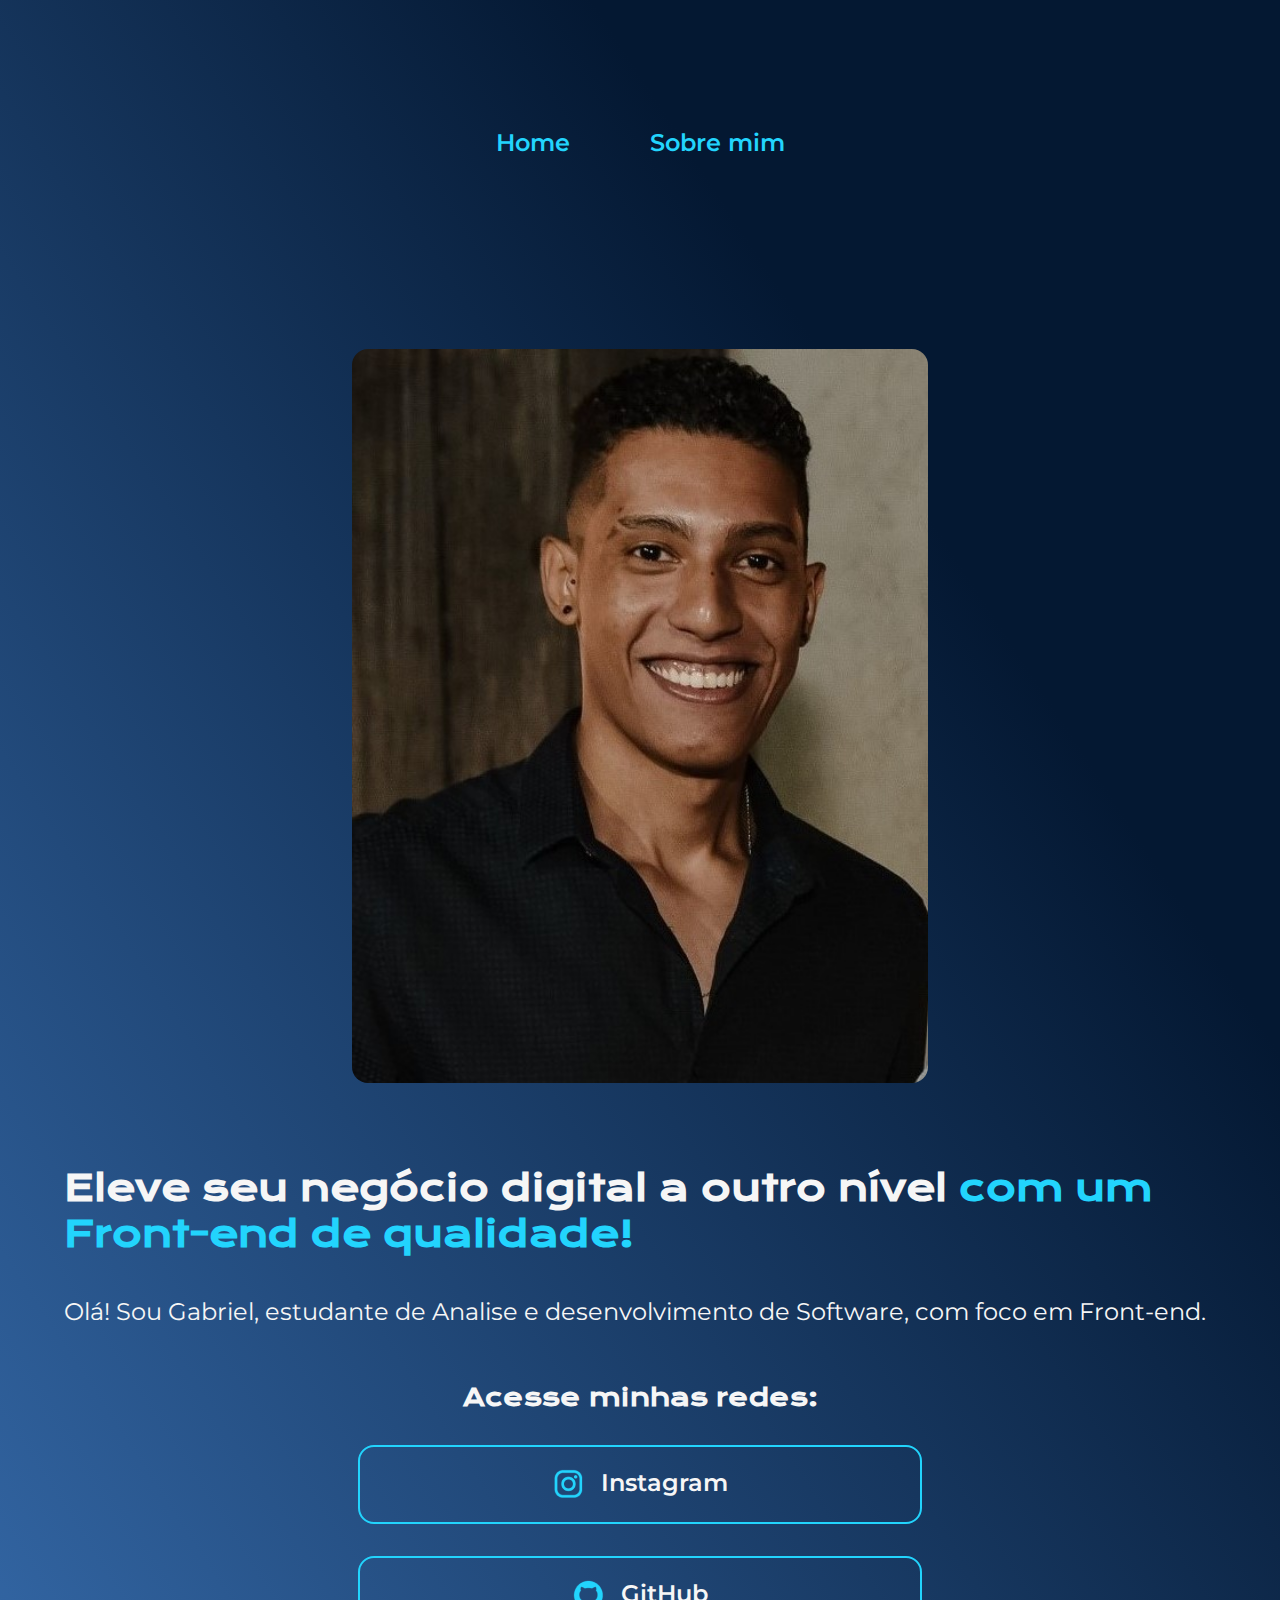
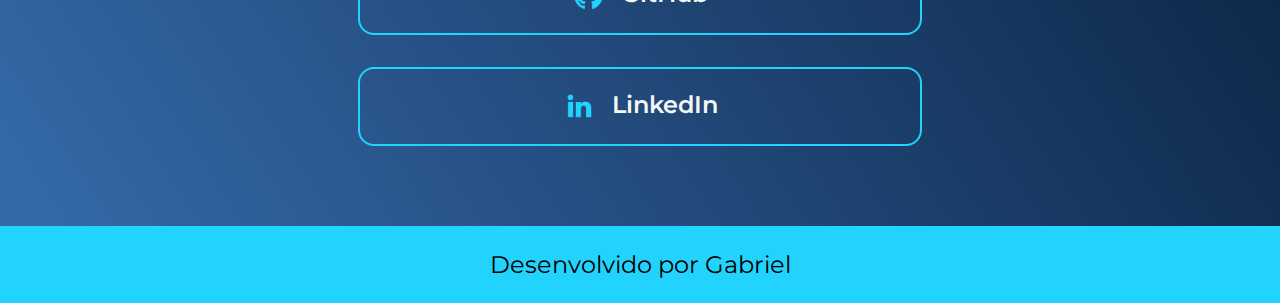
<file: index.html>
<!DOCTYPE html>
    <html lang="pt">
    <head>
        <meta charset="UTF-8">
        <meta http-equiv="X-UA-Compatible" content="IE=edge">
        <meta name="viewport" content="width=device-width, initial-scale=1.0">
        <title>Portfolio</title>
        <link rel="stylesheet" href="./styles/style.css">
    </head>
        <body>
            <header class="cabecalho">
                <nav class="cabecalho__menu">
                    <a class="cabecalho__menu__link" href="index.html">Home</a>
                    <a class="cabecalho__menu__link" href="about.html">Sobre mim</a>
                </nav>
            </header>

            <main class="apresentacao">
                <section class="apresentacao__conteudo">
                    <h1 class="apresentacao__conteudo__titulo">Eleve seu negócio digital a outro nível 
                    <strong class="titulo-destaque">com um Front-end de qualidade!</strong></h1>

                    <p class="apresentacao__conteudo__texto">Olá! Sou Gabriel, estudante de 
                    Analise e desenvolvimento de Software, com foco em Front-end.
                    </p>

                    <div class="apresentacao__links">
                        <h2 class="apresentacao__links__subtitulo">Acesse minhas redes:</h2>
                        <a class="apresentacao__links__botao" href="https://www.instagram.com/gabriel_ss18/"><img src="./assets/instagram.png">Instagram</a>
                        <a class="apresentacao__links__botao" href="https://github.com/gbrsantossilva"><img src="./assets/github.png">GitHub</a>
                        <a class="apresentacao__links__botao" href="https://www.linkedin.com/in/gabriel-dos-santos-silva-230573233/"><img src="./assets/linkedin.png">LinkedIn</a>
                    </div>

                </section>
                <img class="apresentacao__foto" src="./assets/Gabriel.jfif"alt="Foto Gabriel">
            </main>

            <footer class="rodape">
                <p>Desenvolvido por Gabriel</p>
            </footer>
            
        </body>
    </html>
</file>
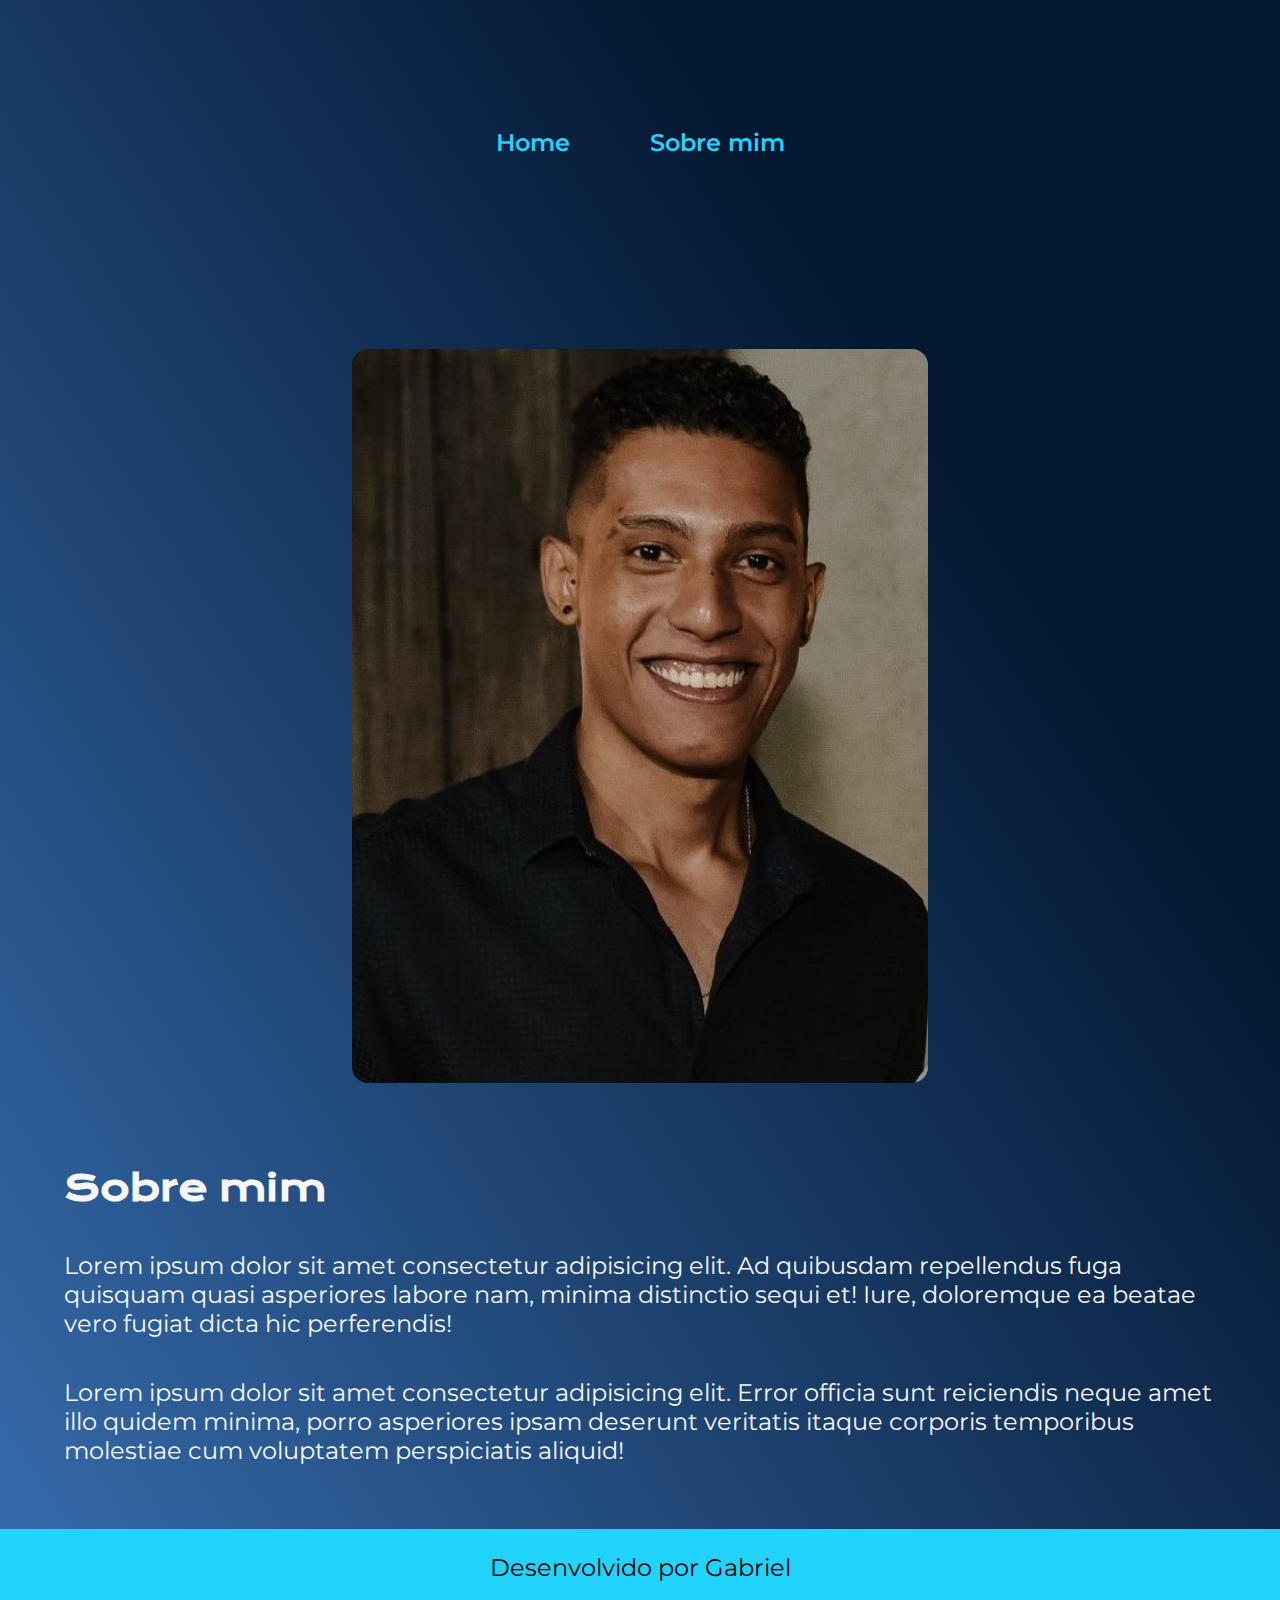
<file: about.html>
<!DOCTYPE html>
    <html lang="pt-br">
    <head>
        <meta charset="UTF-8">
        <meta http-equiv="X-UA-Compatible" content="IE=edge">
        <meta name="viewport" content="width=device-width, initial-scale=1.0">
        <title>Sobre mim</title>
        <link rel="stylesheet" href="./styles/style.css">

    </head>
    <body>
        <header class="cabecalho">
            <nav class="cabecalho__menu">
                <a class="cabecalho__menu__link" href="index.html">Home</a>
                <a class="cabecalho__menu__link" href="about.html">Sobre mim</a>
            </nav>
        </header>

        <main class="apresentacao">
            <section class="apresentacao__conteudo">
                <h1 class="apresentacao__conteudo__titulo">Sobre mim</h1>
                <p class="apresentacao__conteudo__texto">Lorem ipsum dolor sit amet consectetur adipisicing elit. 
                    Ad quibusdam repellendus fuga quisquam quasi asperiores labore nam, minima distinctio sequi et! Iure, 
                    doloremque ea beatae vero fugiat dicta hic perferendis!</p>
                <p class="apresentacao__conteudo__texto">Lorem ipsum dolor sit amet consectetur adipisicing elit. 
                    Error officia sunt reiciendis neque amet illo quidem minima, 
                    porro asperiores ipsam deserunt veritatis itaque corporis temporibus 
                    molestiae cum voluptatem perspiciatis aliquid!</p>
            </section>
            <img class="apresentacao__foto" src="./assets/Gabriel.jfif"alt="Foto Gabriel">
        </main>

        <footer class="rodape">
            <p>Desenvolvido por Gabriel</p>
        </footer>
        
    </body>
    </html>
</file>
<file: styles/style.css>
@import url('https://fonts.googleapis.com/css2?family=Krona+One&family=Montserrat:wght@400;600&display=swap');

:root {
    --cor-primaria: #000;
    --cor-secundaria: #f6f6f6;
    --cor-terciaria: #22D4FD;
    --cor-quaternaria: #2C74B3;

    --fonte-primaria: 'Krona One', sans-serif;
    --fonte-secundaria: 'Montserrat', sans-serif;
}

* {
    margin: 0;
    padding: 0;
}

body {
    /* height: 100vh; */
    box-sizing: border-box;
    background: linear-gradient(236.85deg, #041832 27.26%, #3468a7 96.03%);
    background-size: auto;
    color: var(--cor-secundaria);
}

.cabecalho {
    padding: 2% 0% 0% 15%;
}

.cabecalho__menu {
    display: flex;
    gap: 80px;
}

.cabecalho__menu__link {
    text-decoration: none;
    font-family: var(--fonte-secundaria);
    font-size: 1.5rem;
    font-weight: 600;
    color: var(--cor-terciaria);
}

.apresentacao {
    /* margin: 10% 15%; */
    padding: 5% 15%;
    display: flex;
    align-items: center;
    justify-content: space-between;
    gap: 82px;
}

.apresentacao__conteudo {
    width: 50%;
    /* height: 482px; */
    display: flex;
    flex-direction: column;
    gap: 40px;
}

.apresentacao__conteudo__titulo {
    font-family: var(--fonte-primaria);
    font-size: 2.25rem;
}

.titulo-destaque {
    color: var(--cor-terciaria);
}

.apresentacao__conteudo__texto {
    font-family: var(--fonte-secundaria);
    font-size: 1.5rem;
}

.apresentacao__links {
    display: flex;
    flex-direction: column;
    justify-content: space-between;
    align-items: center;
    padding: 16px;
    gap: 32px;
}

.apresentacao__links__subtitulo {
    font-family: var(--fonte-primaria);
    font-weight: 400px;
    font-size: 1.5rem;
}

.apresentacao__links__botao {
    text-decoration: none;
    /* background-color: #22D4FD; */
    display: flex;
    justify-content: center;
    gap: 16px;
    width: 50%;
    text-align: center;
    border-radius: 16px;
    font-size: 1.5rem;
    padding: 21.5px 0;
    color: var(--cor-secundaria);
    font-family: var(--fonte-secundaria);
    font-weight: 600;
    border: 2px solid var(--cor-terciaria);
}

.apresentacao__links__botao:hover {
    background-color: var(--cor-quaternaria);
}

.apresentacao__foto {
    width: 50%;
    border-radius: 16px;
}

.rodape {
    color: var(--cor-primaria);
    background-color: var(--cor-terciaria);
    padding: 24px;
    text-align: center;
    font-family: var(--fonte-secundaria);
    font-size: 1.5rem;
    font-weight: 400;
}

@media (max-width: 1400px) {
    .cabecalho{
        padding: 10%;
    }

    .cabecalho__menu {
        justify-content: center;
    }

    .apresentacao {
        flex-direction: column-reverse;
        padding: 5%;
    }

    .apresentacao__conteudo {
        width: auto;
    }
}
</file>
